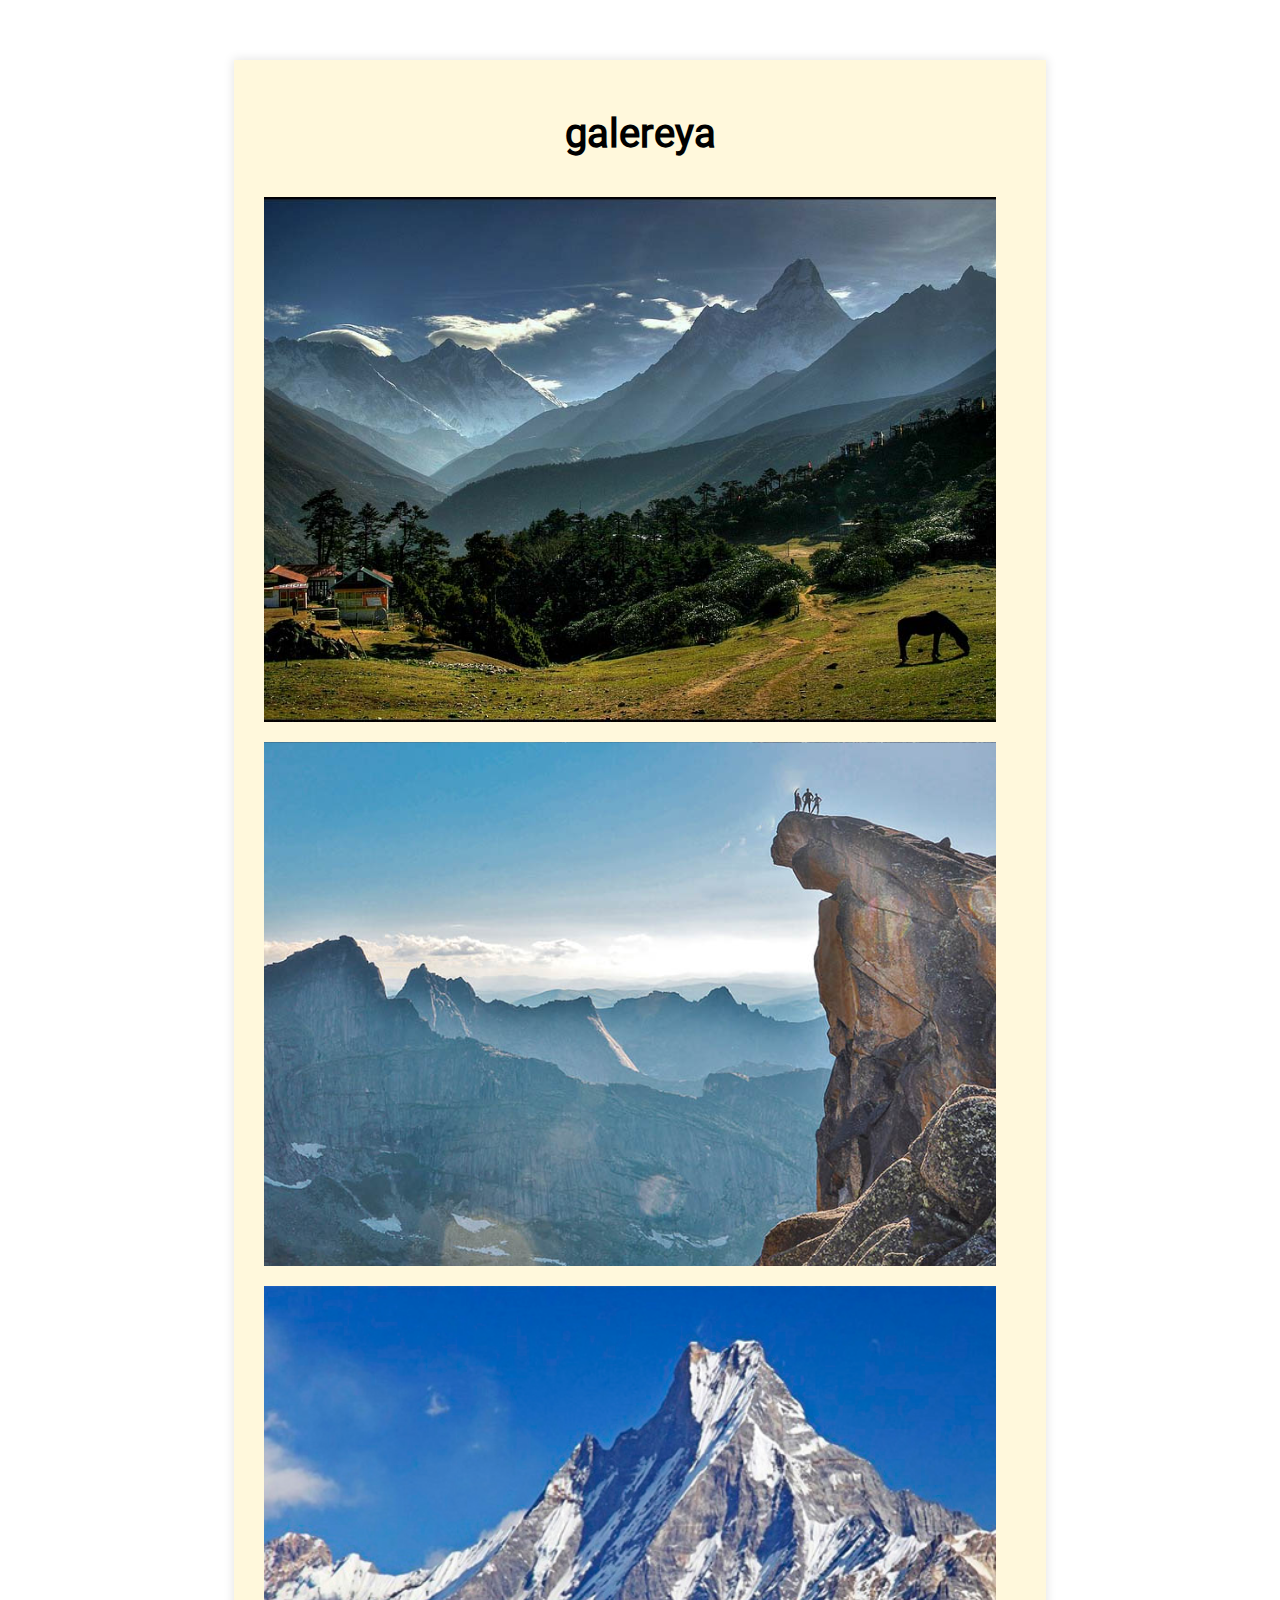
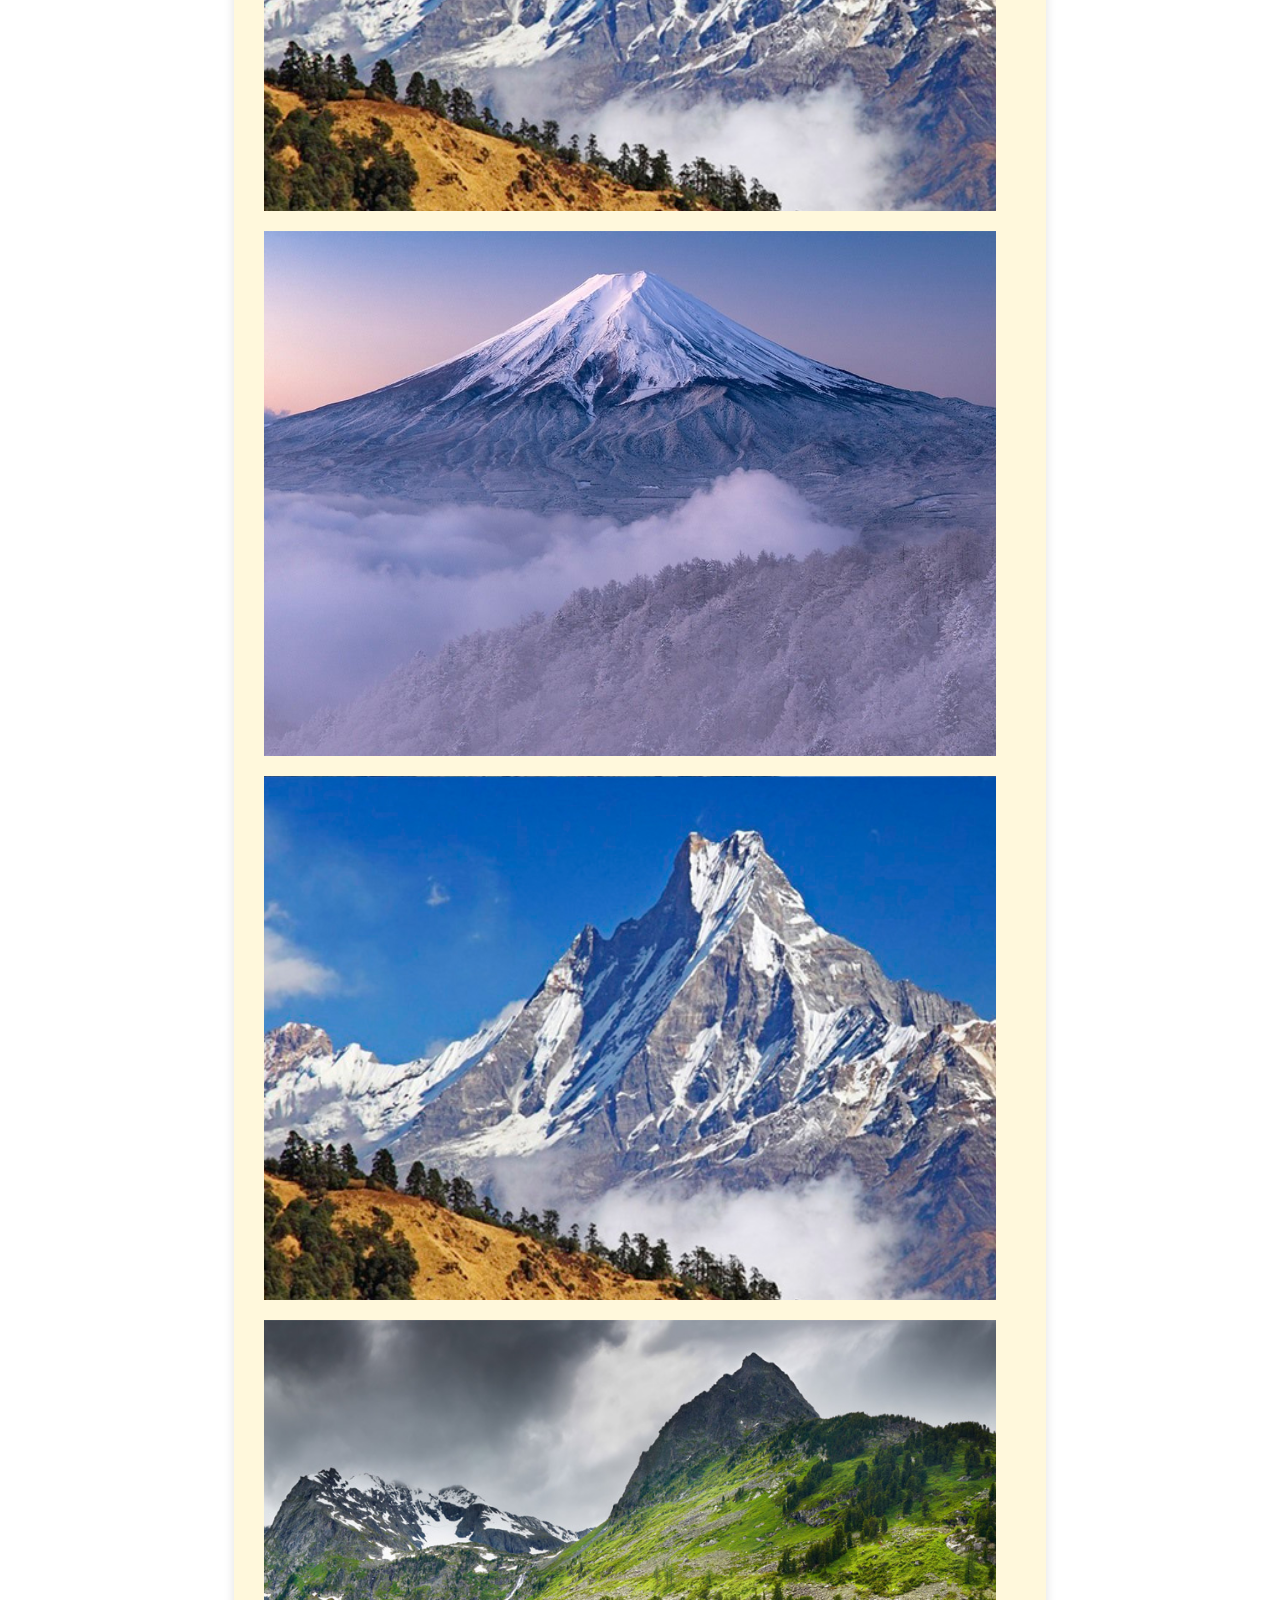
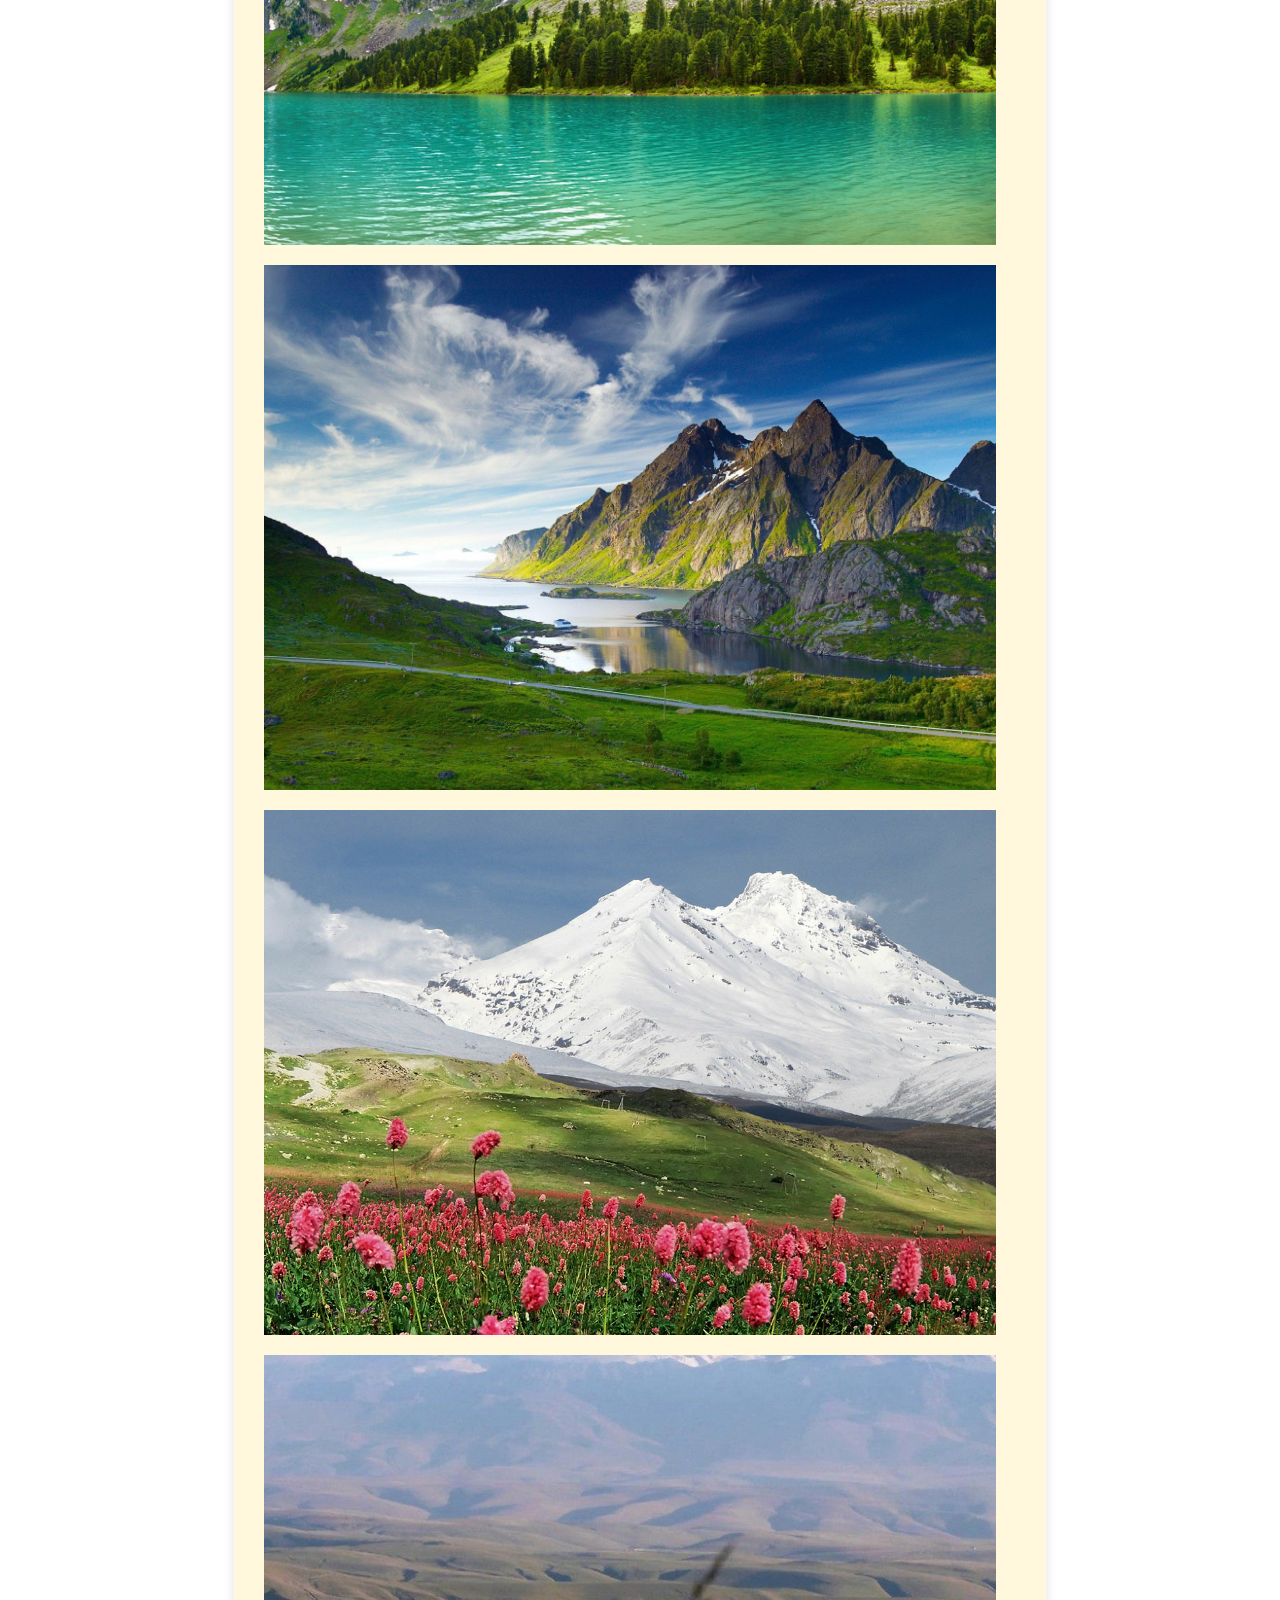
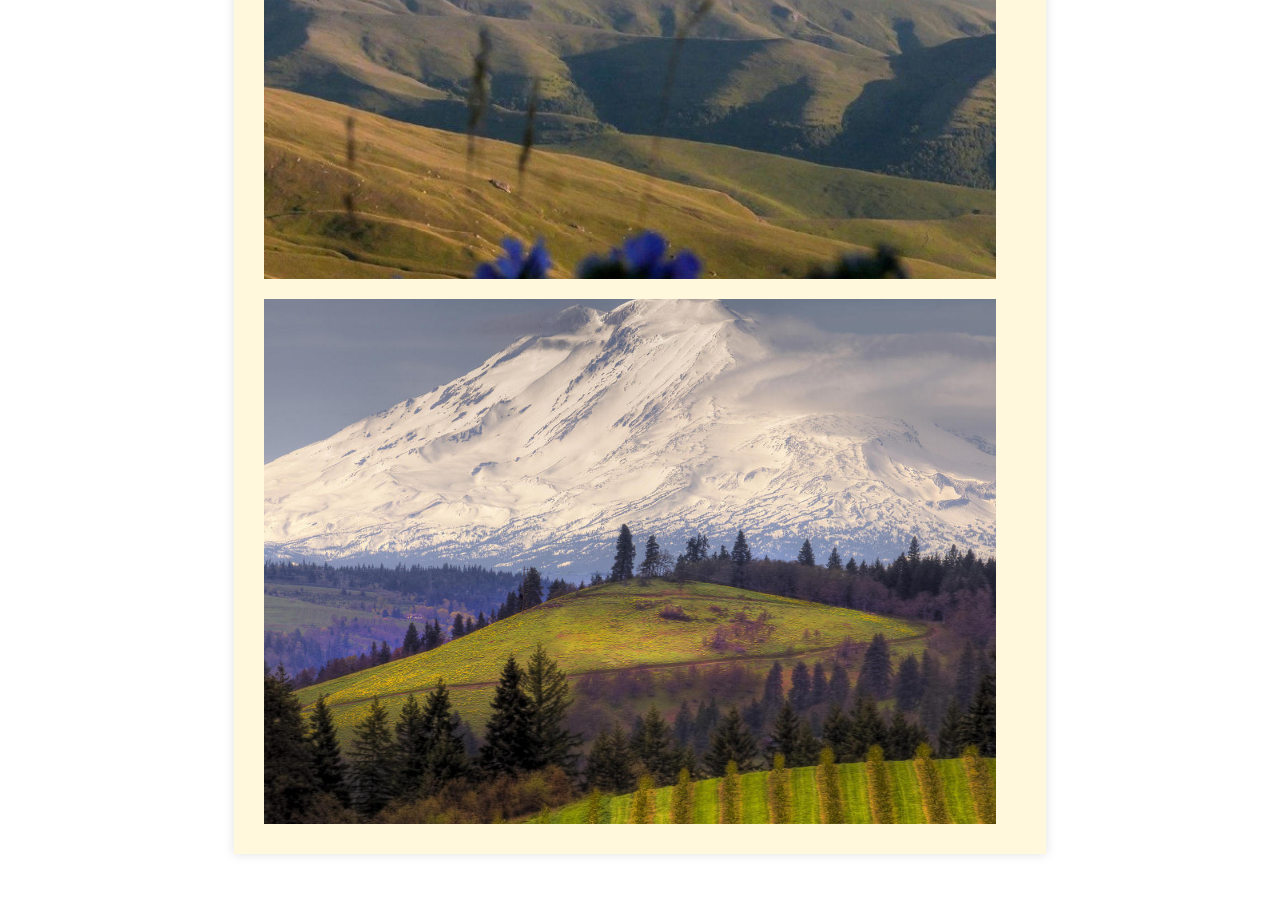
<file: app/index.html>
<!DOCTYPE html>
<html lang="en">
<head>
    <meta charset="UTF-8">
    <meta name="viewport" content="width=device-width, initial-scale=1.0 , maximum-scale=1.0 , user=scale=no">
    <title>Galereya</title>
    <link rel="stylesheet" href="css/main.css">
    <link rel="stylesheet" href="css/media.css">
</head>
<body>
    <main>
        <h1>galereya</h1>
         <div class="photo photo1"></div>
         <div class="photo photo2"></div>
         <div class="photo photo3"></div>
         <div class="photo photo4"></div>
         <div class="photo photo5"></div>
         <div class="photo photo6"></div>
         <div class="photo photo7"></div>
         <div class="photo photo8"></div>
         <div class="photo photo9"></div>
         <div class="photo photo10"></div>
    </main>
</body>
</html>
</file>
<file: app/css/main.css>
*{
    padding: 20px;
    margin: 10px;
    box-sizing: border-box;
}
@font-face{
    font-family: Roboto;
    src: url(../font/Roboto-Regular.ttf)
}
body{
    background-color: white;
    font-family: Roboto;
}
main{
    width: 70%;
    background-color: cornsilk;
    margin: auto;
    display: flex;
    flex-wrap: wrap;
    box-shadow: 0 0 10px 1px rgba(0, 0, 0, 0.1);
}
.photo {
    width:calc(100% - 40px) ;
    height: calc((76vw - 40px)/16 *   9);
    margin: 10px;
    background-color: rgb(13, 207, 71);
    display: inline;
    background-position: center;
    background-size:cover ;
    transition: all 0.5s ease;
    box-shadow: 0 0 10px 1px rgba(0, 0, 0, 0,3);
}
.photo:hover {
    transform: rotate(3deg) scale(1.06);
    box-shadow: 0 0 20px 1px rgba(0, 0, 0, 0.4);
}
h1{
    text-align: center;
    width: 100%;
    font-size: 40px;
}
.photo1{
    background-image: url(../img/1.jpg);
    }
.photo2{
    background-image: url(../img/2.jpg);
}
.photo2{
    background-image: url(../img/3.jpg);
}
.photo3{
    background-image: url(../img/2.jpg);
}
.photo4{
    background-image: url(../img/4.jpg);
}
.photo5{
    background-image: url(../img/5.jpg);
    }
.photo6{
    background-image: url(../img/6.jpg);
}
.photo7{
    background-image: url(../img/7.jpg);
}
.photo8{
    background-image: url(../img/8.jpg);
 }
.photo9{
    background-image: url(../img/9.jpg);
 }
 .photo10{
    background-image: url(../img/10.jpg);
}
</file>
<file: app/css/media.css>
@media only screen and (max-width:480px){
    main{
        width: 95%;
        padding: 30px 0;
    }
    .photo{
        width: calc (100% - 20px);
        height: calc ((100vw - 50px)/9*16);
        margin: 100px;
    }
}
</file>
